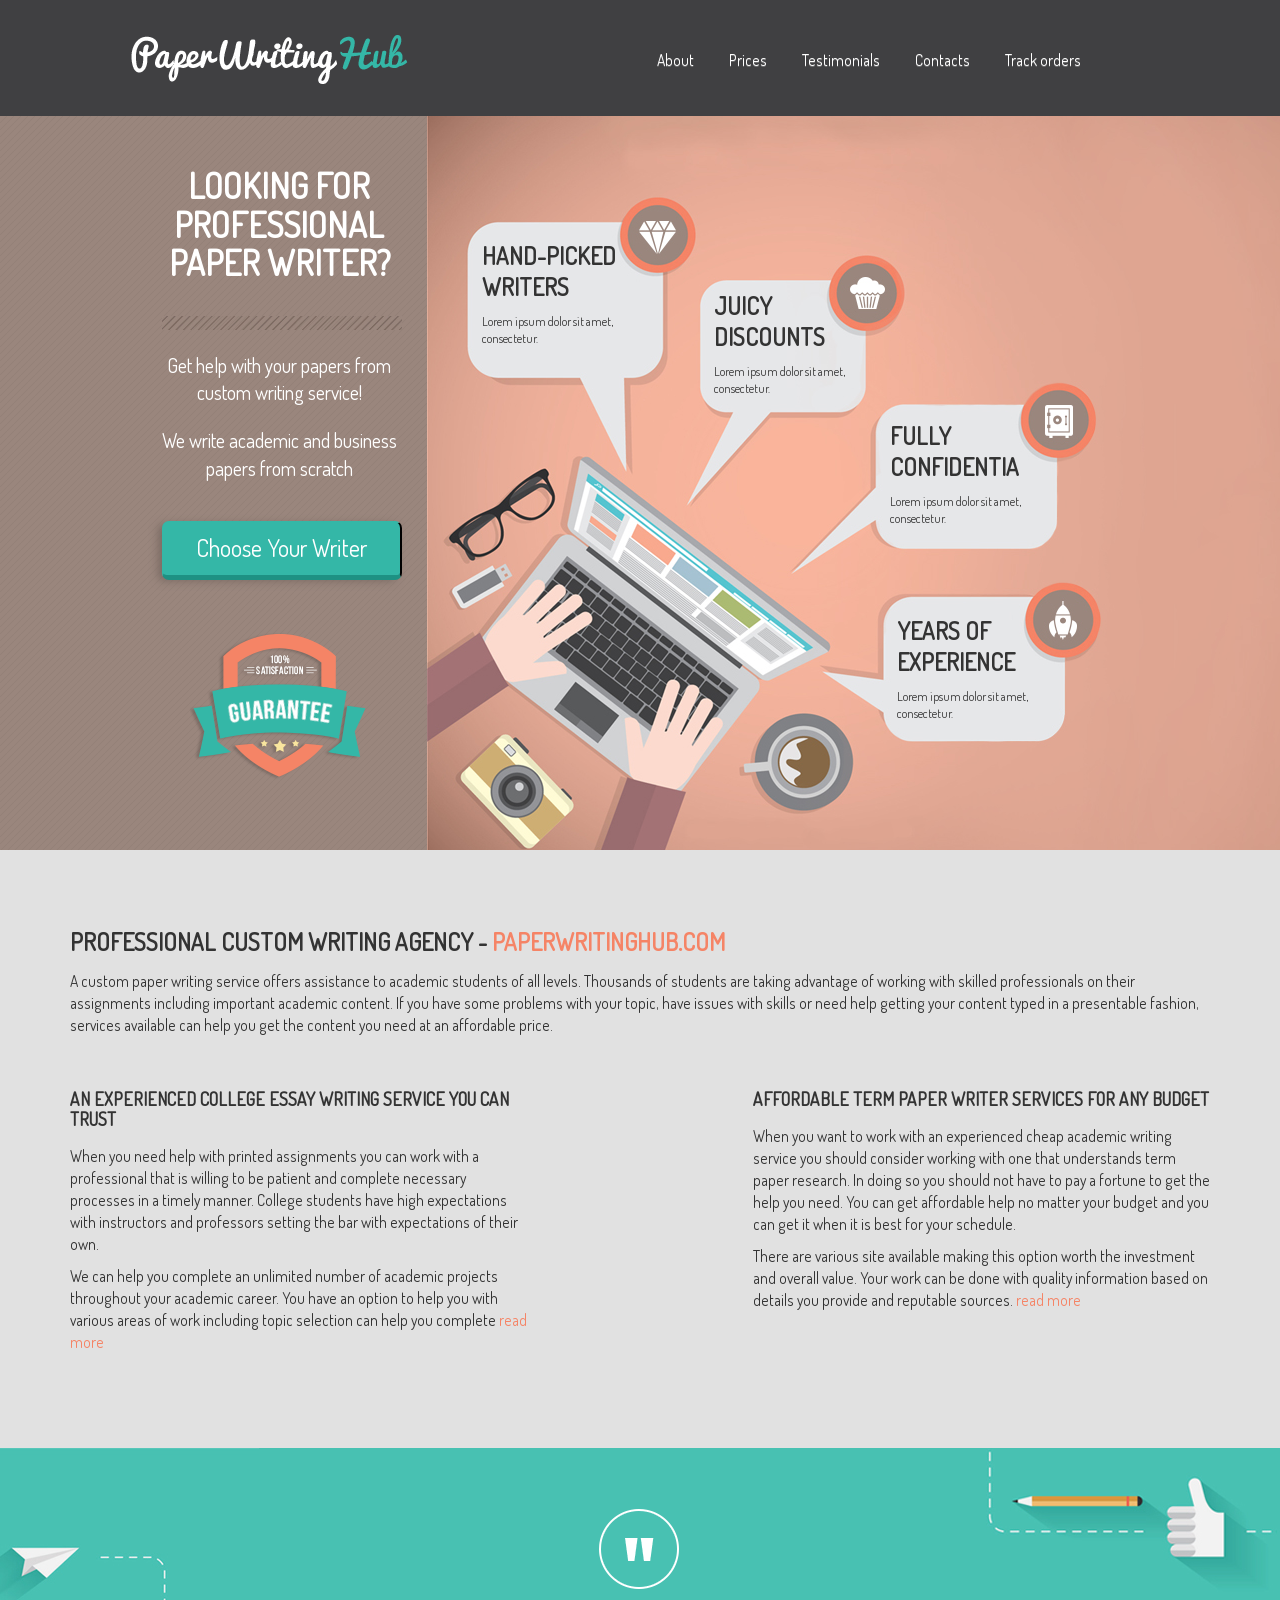
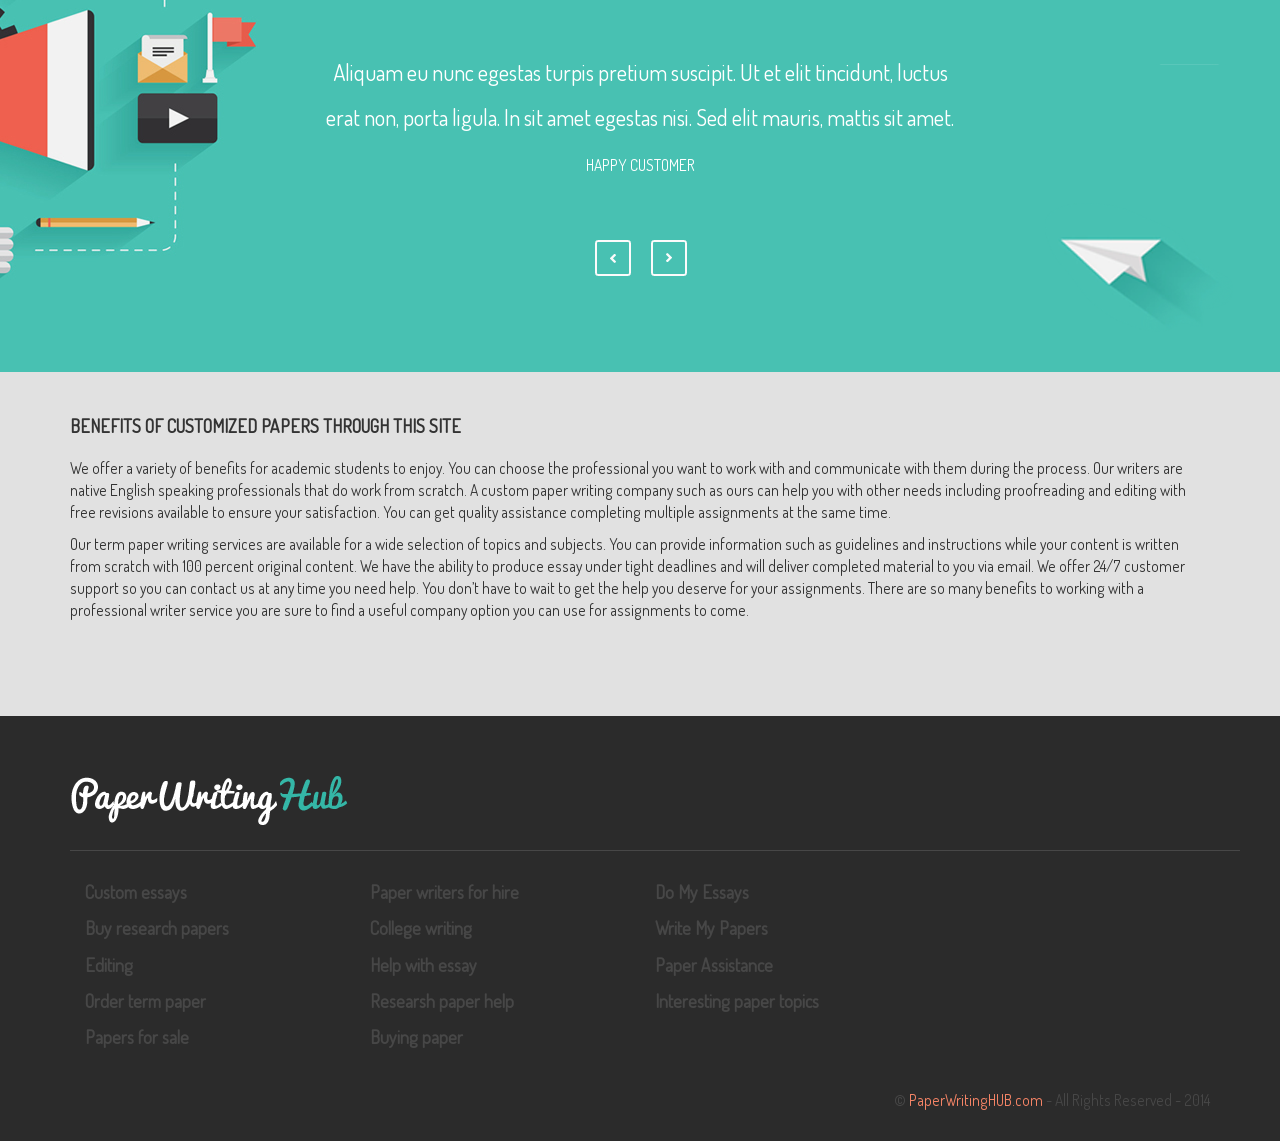
<file: index.html>
<!DOCTYPE html>
<html lang="en">
<head>
	<meta charset="UTF-8">
	<title>PagerWritingHub</title>
	<link rel="stylesheet" href="css/bootstrap.css">
	<link rel="stylesheet" href="css/bootstrap-theme.css">
	<link rel="stylesheet" href="css/css.css">
	<script src="https://ajax.googleapis.com/ajax/libs/jquery/1.11.2/jquery.min.js"></script>
	<script src="js/bootstrap.js"></script>
</head>
<body>
	<div class="header container-fluid">
		<div class="row">
			<div class="container">
				<div class="row">
			        <div class=" col-lg-4 col-md-4 col-sm-4 col-xs-4 logo"><a href="#"><img src="img/logo.png" alt=""></a></div>
			        <div class="col-lg-8 col-md-8 col-sm-8 col-xs-8">
				        <nav class="collapse navbar-collapse" >
					        <ul class="nav navbar-nav">
						        <li><a href="#">About</a></li>
						        <li><a href="#">Prices</a></li>
						        <li><a href="#">Testimonials</a></li>
						        <li><a href="#">Contacts</a></li>
						        <li><a href="#">Track orders</a></li>
					        </ul>
				        </nav>
			        </div>
		        </div>
	        </div>
        </div>
    </div>
    <div class="container-fluid">
    	<div class="row">
            <div class="col-md-4 col-lg-4 col-sm-4 col-xs-12 banner_left">
            	<div class="banner_block">
            		<p class="h1">Looking for professional paper writer?</p>
            		<img src="img/divided.jpg" alt="">
            		<p class="align_text">Get help with your papers from custom writing service!</p>
            		<p class="align_text">We write academic and business papers from scratch</p>
            		<button class="butt_ban">Choose Your Writer</button>
            		<div class="guarantee"><img src="img/left_banner_down.png" alt=""></div>
            	</div>
            </div>
            <div class="col-md-8 col-lg-8 col-sm-8 col-xs-12 banner_right">
            	<img src="img/right_banner.jpg" alt="">
                <div class="diamond">
                	<h3>Hand-picked Writers</h3>
                	<p>Lorem ipsum dolor sit amet, consectetur.</p>
                </div>
                <div class="cake">
                	<h3>juicy discounts</h3>
                	<p>Lorem ipsum dolor sit amet, consectetur.</p>
                </div>
                <div class="safe">
                	<h3>Fully confidentia</h3>
                	<p>Lorem ipsum dolor sit amet, consectetur.</p>
                </div>
                <div class="rocket">
                	<h3>Years of experience</h3>
                	<p>Lorem ipsum dolor sit amet, consectetur.</p>
                </div>
            </div>
    	</div>
	</div>
	<div class="article container-fluid">
		<div class="row">
			<div class="container">
				<div class="row">
					<div class="col-md-12 col-lg-12 col-sm-12 col-xs-12">
						<div class="h3">Professional Custom Writing Agency - <span>PaperWritingHub.com</span></div>
					    <p>A custom paper writing service offers assistance to academic students of all levels. Thousands of students are taking advantage of working with skilled professionals on their assignments including important academic content. If you have some problems with your topic, have issues with skills or need help getting your content typed in a presentable fashion, services available can help you get the content you need at an affordable price.</p>
				    </div>
				</div>
			</div>
			<div class="container">
				<div class="row">
					<div class="col-lg-5 col-md-5 col-sm-12 col-xs-12">
						<div class="h4">An Experienced College Essay Writing Service You Can Trust</div>
					    <p>When you need help with printed assignments you can work with a professional that is willing to be patient and complete necessary 
                        processes in a timely manner. College students have high expectations with instructors and professors setting the bar with expectations of their own. </p>

                        <p>We can help you complete an unlimited number of academic projects throughout your academic career. You have an option to help you with various areas of work including topic selection can help you complete <a href="#spoiler_1" class="read_more spoiler collapsed" data-toggle="collapse"></a></p>
                        <div id="spoiler_1" class="collapse">
                        	<p>Lorem ipsum dolor sit amet, consectetur adipisicing elit. Provident facilis fugit inventore commodi quia autem ipsa minus doloremque libero perferendis.</p>
                        </div>
				    </div>
					<div class="col-lg-5 col-lg-offset-2 col-md-5 col-md-offset-2 col-sm-12 col-xs-12">
						<div class="h4">Affordable Term Paper Writer Services for Any Budget</div>
					    <p>When you want to work with an experienced cheap academic writing service you should consider working with one that understands term paper research. In doing so you should not have to pay a fortune to get the help you need. You can get affordable help no matter your budget and you can get it when it is best for your schedule. </p>

                        <p>There are various site available making this option worth the investment and overall value. Your work can be done with quality information based on details you provide and reputable sources. <a href="#spoiler_2" class="read_more spoiler collapsed" data-toggle="collapse"></a></p>
                        <div id="spoiler_2" class="collapse">
                        	<p>Lorem ipsum dolor sit amet, consectetur adipisicing elit. Dolore quae necessitatibus, voluptatibus accusantium explicabo laboriosam autem asperiores obcaecati nesciunt id.</p>
                        </div>
				    </div>
				</div>
			</div>
		</div>
	</div>
	<div class="feedback container-fluid">
		<div class="row">
			<div class="hidden-sm hidden-xs"><img class="blue_ban_left" src="img/blue_ban_left.jpg" alt=""></div>
			<div class="container">
				<div class="row">
					<div class="col-lg-8 col-lg-offset-2 col-md-8 col-md-offset-2 col-sm-12 col-xs-12">
                <div id="carousel" class="carousel slide">
                    <div class="carousel-inner">
                        <div class="item fill active">
                            <div class="carousel-caption"><img class="blue_button" src="img/blue_button.png" alt="">
			                    <p>Aliquam eu nunc egestas turpis pretium suscipit. Ut et elit tincidunt, luctus erat non, 
                                porta ligula. In sit amet egestas nisi. Sed elit mauris, mattis sit amet.</p>
                                <p class="span">HAPPY CUSTOMER</p>
                            </div>
                        </div>
                        <div class="item fill">
                            <div class="carousel-caption"><img class="blue_button" src="img/blue_button.png" alt="">
			                    <p>Lorem ipsum dolor sit amet, consectetur adipisicing elit. Voluptates obcaecati adipisci, expedita libero odit consequuntur.</p>
                                <p class="span">HAPPY CUSTOMER</p>
                            </div>
                        </div>
                        <div class="item fill">
                            <div class="carousel-caption"><img class="blue_button" src="img/blue_button.png" alt="">
			                    <p>Lorem ipsum dolor sit amet, consectetur adipisicing elit. Laudantium, tempora hic veniam perferendis. Temporibus</p>
                                <p class="span">HAPPY CUSTOMER</p>
                            </div>
                        </div>
                    </div>
                    <a href="#carousel" class="left carousel-control arrow" data-slide="prev">
                        <span class="left"></span>
                    </a>
                    <a href="#carousel" class="right carousel-control arrow" data-slide="next">
                        <span class="right"></span>
                    </a>
                </div>
			</div>
			<div class="col-lg-2 col-md-2 hidden-sm hidden-xs"><img  class="plane" src="img/plane.png" alt=""></div>
				</div>
			</div>
			<div class="hidden-sm hidden-xs"><img class="blue_ban_right" src="img/blue_ban_right.jpg" alt=""></div> 
		</div>
	</div>
	<div class="content container-fluid">
		<div class="row">
			<div class="container">
				<div class="row">
					<div class="col-lg-12 col-md-12 col-sm-12 col-xs-12">
				        <div class="h4">Benefits of Customized Papers through this site</div>
				        <p>We offer a variety of benefits for academic students to enjoy. You can choose the professional you want to work with and communicate with them during the process. Our writers are native English speaking professionals that do work from scratch. A custom paper writing company such as ours can help you with other needs including proofreading and editing with free revisions available to ensure your satisfaction. You can get quality assistance completing multiple assignments at the same time.</p>

                        <p>Our term paper writing services are available for a wide selection of topics and subjects. You can provide information such as guidelines and instructions while your content is written from scratch with 100 percent original content. We have the ability to produce essay under tight deadlines and will deliver completed material to you via email. We offer 24/7 customer support so you can contact us at any time you need help. You don’t have to wait to get the help you deserve for your assignments. There are so many benefits to working with a professional writer service you are sure to find a useful company option you can use for assignments to come.</p>
			        </div>
				</div>
			</div>
		</div>
	</div>
<div class="footer container-fluid">
	<div class="row">
		<div class="container">
			<div class="row">
				<div class="col-lg-12 col-md-12 col-sm-12 col-xs-12">
					<a href="/"><img src="img/logo.png" alt=""></a>
					<div class="container line">
						<div class="col-lg-3 col-md-3 col-sm-6 col-xs-6">
                            <ul>
							    <li><a href="#">Custom essays</a></li>
                                <li><a href="#">Buy research papers</a></li>
                                <li><a href="#">Editing</a></li>
                                <li><a href="#">Order term paper</a></li>
                                <li><a href="#">Papers for sale</a></li>
                            </ul>
                        </div>
						<div class="col-lg-3 col-md-3 col-sm-6 col-xs-6">
							<ul>
							    <li><a href="#">Paper writers for hire</a></li>
                                <li><a href="#">College writing</a></li>
                                <li><a href="#">Help with essay</a></li>
                                <li><a href="#">Researsh paper help</a></li>
                                <li><a href="#">Buying paper</a></li>
                            </ul>
						</div>
						<div class="col-lg-3 col-md-3 col-sm-6 col-xs-6">
							<ul>
							    <li><a href="#">Do My Essays</a></li>
                                <li><a href="#">Write My Papers</a></li>
                                <li><a href="#">Paper Assistance</a></li>
                                <li><a href="#">Interesting paper topics</a></li>
                            </ul>
						</div>
						<div class="col-lg-3 col-md-3 col-sm-6 col-xs-6"></div>
					</div>
					<div class="copyright"><p>© <span>PaperWritingHUB.com</span> - All Rights Reserved - 2014</p></div>
				</div>
			</div>
		</div>
	</div>
</div>
</body>
</html>
</file>
<file: css/css.css>
@font-face {
  font-family: 'Dosis-Regular';
  src: url('../font/Dosis-Regular.eot?#iefix') format('embedded-opentype'),  
       url('../font/Dosis-Regular.woff') format('woff'),
       url('../font/Dosis-Regular.otf')  format('opentype'),
	   url('../font/Dosis-Regular.ttf')  format('truetype'), 
	   url('../font/Dosis-Regular.svg#Dosis-Regular') format('svg');
  font-weight: normal;
  font-style: normal;
}
@font-face {
    font-family: 'Dosis-Semibold';
    src: url('../font/dosis-semibold-webfont.eot');
    src: url('../font/dosis-semibold-webfont.eot?#iefix') format('embedded-opentype'),
         url('../font/dosis-semibold-webfont.woff2') format('woff2'),
         url('../font/dosis-semibold-webfont.woff') format('woff'),
         url('../font/dosis-semibold-webfont.ttf') format('truetype'),
         url('../font/dosis-semibold-webfont.svg#dosissemibold') format('svg');
    font-weight: normal;
    font-style: normal;

}
body {
	padding: 0;
	margin: 0;
	overflow-x: hidden;
}
p {
	font-size: 12px;
}
h1 {
	font-size: 3.998em ;
	} 
h2 {
	font-size: 2.827px;
	} 
h3 {
	font-size:1.999em;
	} 
h4 {
	font-size: 1em;
	} 
h5 {
	font-size: 0.707em;
} 
.header {
	width: 100%;
	padding: 30px 0;
	background: #404042;
}
.header li a {
	color: #fff;
	font-size: 1.1em;
	margin-left: 5px;
}
.header li a:hover, .header li a:focus {
	background: #f58466;
	border-radius: 5px;
}
.header nav {
	margin: 5px 0 0 162px;
}
.logo img {
	margin: 5px 0 0 60px;
}
.banner_left {
	background: url(../img/bg_left.png), #9a867d;
	height: 734px;
	padding-right: 0!important;
}
.banner_block {
	float: right;
	width: 235px;
	margin: 30px;
}
.banner_block .align_text, .h1 {
    text-align: center;
    margin:20px 0;
    font-size: 1.4em;
}
.banner_block .h1 {
	margin-bottom: 30px;
	font-weight: bold;
	font-size: 2.5em;
	text-transform: uppercase;
}
.butt_ban {
	width: 240px;
	height: 59px;
	background: #34b7a7;
	color:#fff;
	border-bottom:5px solid #1e9183;
	border-top: 1px solid #34b7a7;
	border-left: 1px solid #34b7a7;
	border-radius: 7px;
	font-size: 1.7em;
	margin: 18px 0 50px 0;
	-webkit-box-shadow: -5px 2px 8px -1px rgba(123,107,100,1);
    -moz-box-shadow: -5px 2px 8px -1px rgba(123,107,100,1);
    box-shadow: -5px 2px 8px -1px rgba(123,107,100,1);
}
.h3, .h4 {
	text-transform: uppercase;
} 

.guarantee {
    text-align: center;
}
.banner_block p {
	color:#fff;
}
.banner_right {
	background: url(../img/bg_right.png) repeat-x;
	height: auto;
	padding-left: 0!important;
	overflow: hidden;
}
.banner_right > img {
	position: relative;
} 
.diamond, .cake, .safe, .rocket {
	width: 140px;
	position: absolute;
}
.diamond > h3, .cake > h3, .safe > h3, .rocket > h3 {
	font-size: 1.7em;
	font-weight: 600;
	text-transform: uppercase;
	line-height: 1.3;
}
.diamond {
	top: 105px;
	left:55px;
}
.cake {
	top: 155px;
    left: 287px;
}
.safe {
	top: 285px;
    left: 463px;
}
.rocket {
	top: 480px;
    left: 470px;
}
.article, .content {
	padding: 35px 0 85px 0;
	background: #e1e1e1;
}
.content .h4 {
	font-weight: 600;
	margin-bottom: 20px;
}
.content p {
	font-size:1.1em;
}
.article p {
	font-size: 1.1em;
}
.article .h4, .article .h3  {
	margin: 44px 0 15px 0;
	font-weight: 600;
}

.article .h3 > span, p > span {
	color:#f58466;
} 

a.read_more:hover, a.read_more:focus {
	text-decoration: none;
}
a.read_more::after {
    content:'closed';
    color:#f58466;
}
a.read_more.collapsed::after {
    content:'read more';
    color:#f58466;
} 
.feedback {
    height: 524px;
    background: #48c1b2;
    position: relative;
    text-align: center;
}
.feedback p {
	font-size: 1.6em;
	color:#fff;
	line-height: 2;
}
.feed_text {
    height: 524px;
}
#carousel {
	padding: 0 8%;
}
.carousel-inner {
	height: 370px;
}
.blue_ban_left {
	position: absolute;
	left: -25%;
	overflow: hidden;
}

.blue_ban_right  {
	position: absolute;
	right: 0;
	top:0;
}
p.span {
	font-size: 1.1em;
}
.arrow {
	margin: 0 auto;
}
.arrow .left, .arrow .right {
	width: 40px;
	height: 38px;
	display: inline-block;
	margin: 20px 7px;
}
.arrow .left {
	background: url(../img/arrow_blue.png) 82px 0;
}
.arrow .right {
	background: url(../img/arrow_blue.png) 121px 0;
}
.arrow .left:hover {
	background: url(../img/arrow_blue.png) 2px 40px;
}
.arrow .right:hover {
	background: url(../img/arrow_blue.png) 121px 40px;
}
.blue_button {
	margin: 58px 0;
}
.block_arrow {
	margin-top: 50px;
}
.plane {
	margin-top: 355px;
}
.line div {
	padding-left: 0;
}
.footer {
	background: #2b2b2b;
	padding: 60px 0 20px 0;
}
.footer ul {
	padding-left: 0;
}
.footer ul li {
	list-style: none;
	line-height: 2;
	font-size: 1.3em;
    font-weight: bold;
}
.footer img {
	margin-bottom: 23px;
}
.footer a, .footer p {
	color: #474747!important;
}
.line {
	border-top: 1px solid #474747;
	margin-bottom: 23px;
	padding-top: 23px;
}
.copyright {
	float: right;
}
.copyright > p {
    font-size: 1.1em;
}
/********************M E D I A*****************************************/
@media (max-width: 769px) {
	p {
		font-size: 10px;
	}
  .article, .content {
		padding: 2em;
	}
	.banner_block {
		float: none;
		margin: 0 auto;
	}
	.banner_block .h1 {
		margin-top: 0;
		padding-top: 50px;
	}
	.footer img, .line {
		margin: 0 2em 1em;

	}
	.copyright {
		margin-right: 2em;
	}
}

@media (max-width: 1170px) {
	.logo img {
		width: 100%;
		margin-left: 1.5em;
	}
	.header nav {
		margin: 5px 0;
	}
	.header li a {
		font-size: 1em;
	}
}

@media (min-width: 1960px) {
.blue_ban_left {
	left: 0;
    } 
}
</file>
